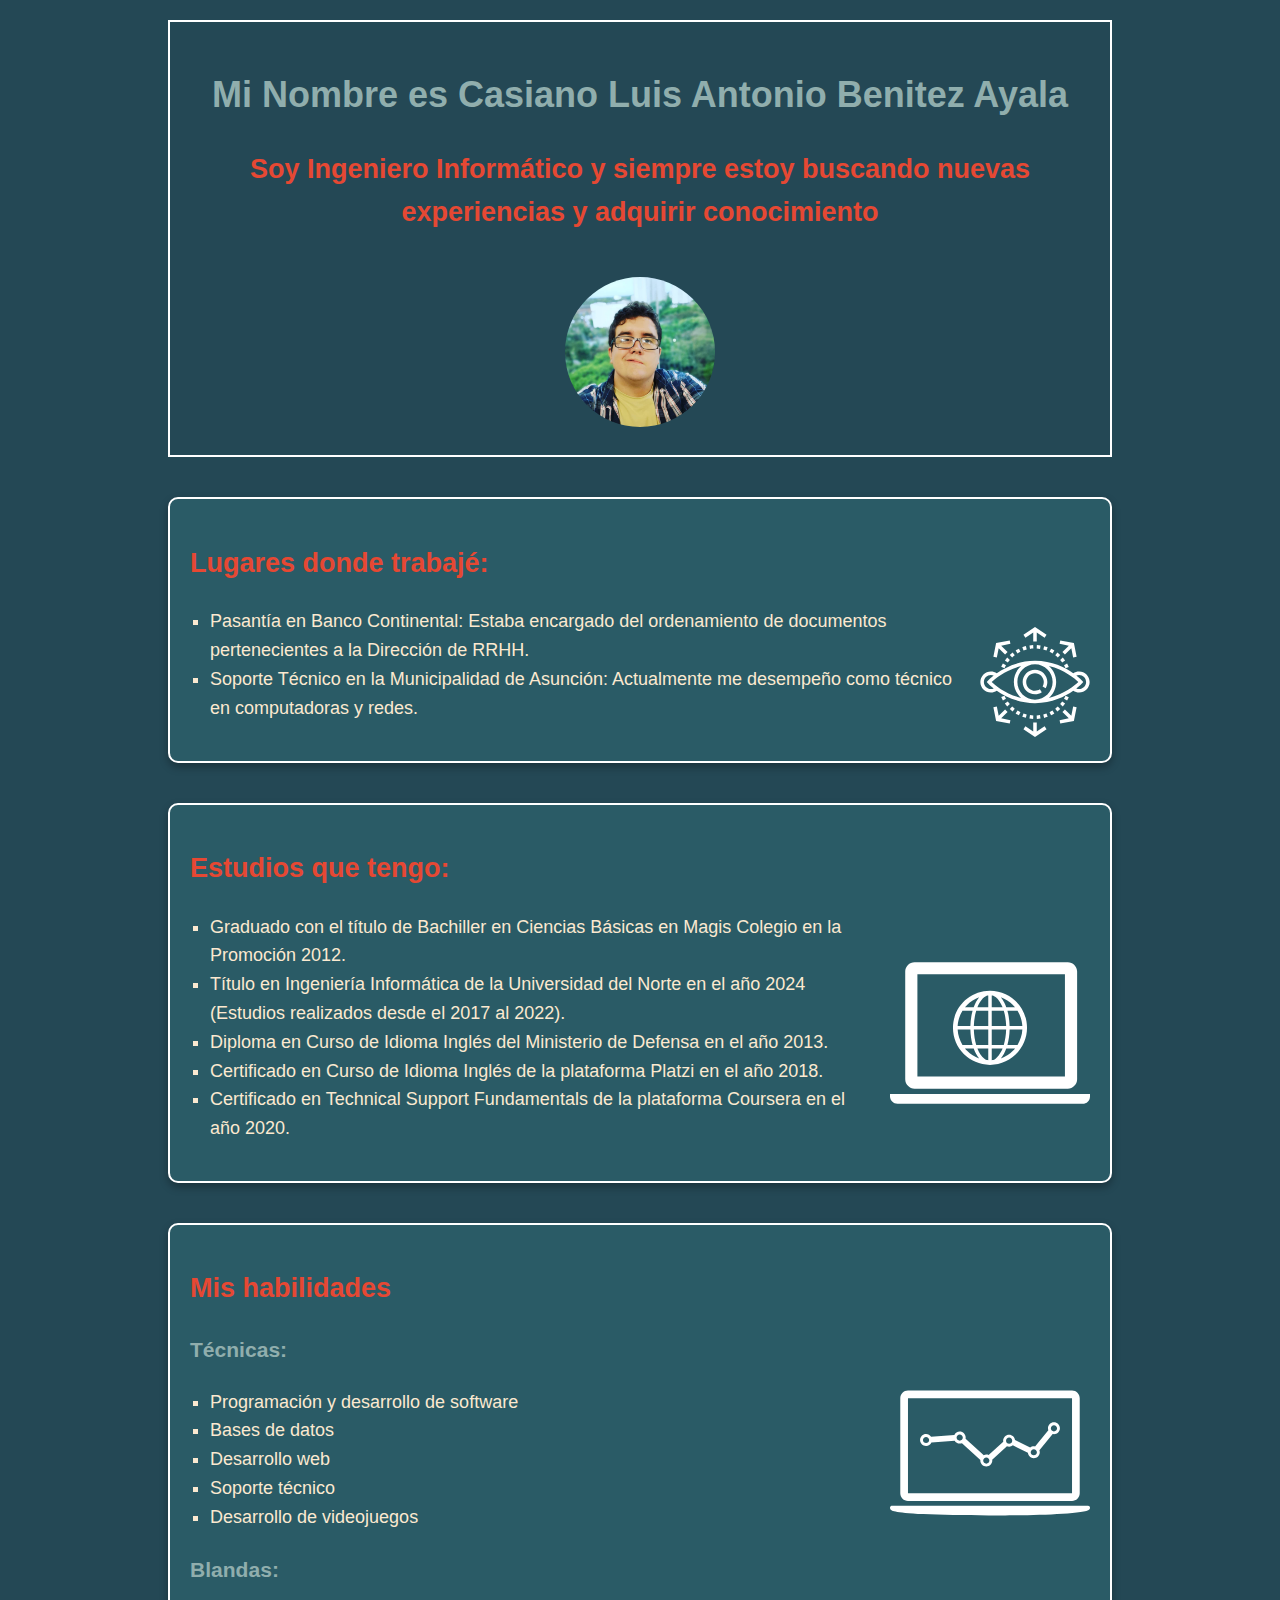
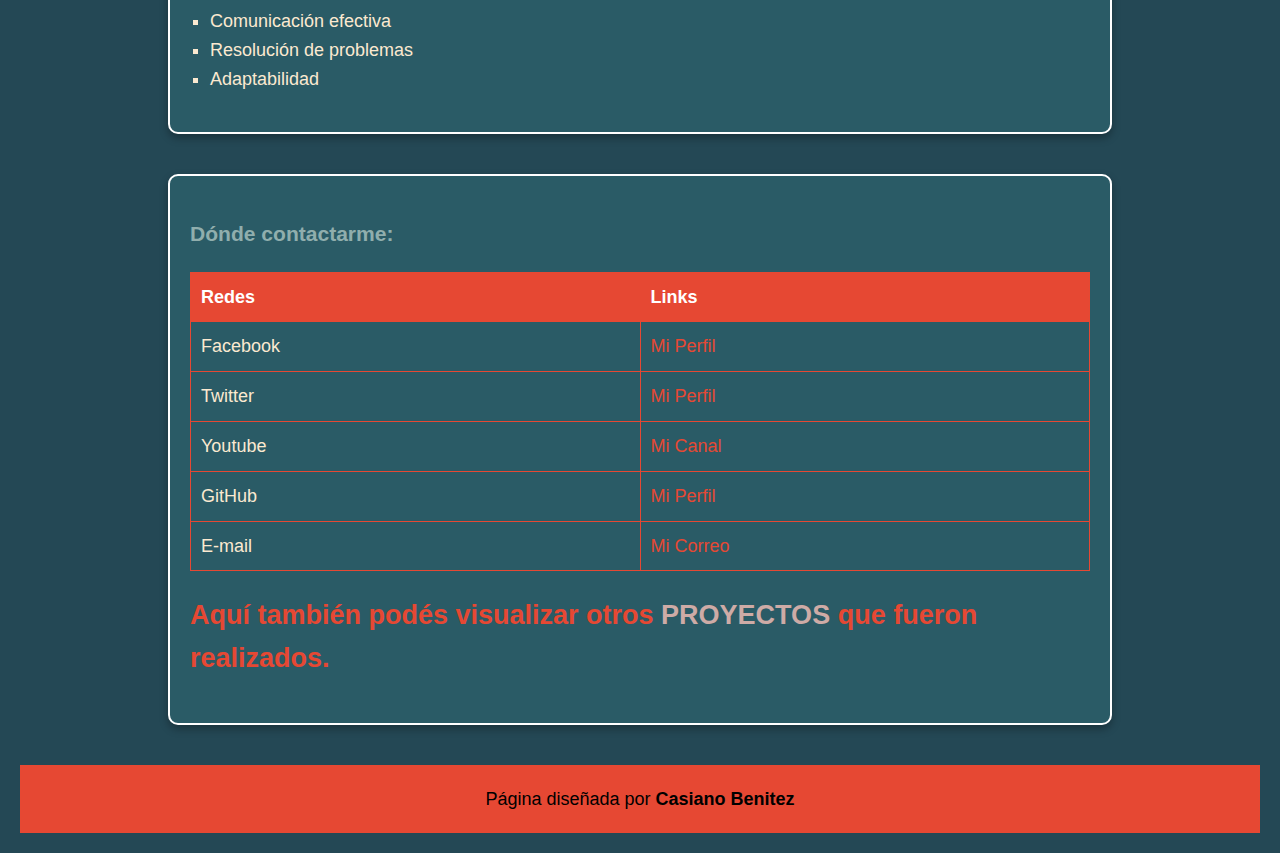
<file: index.html>
<!DOCTYPE html>
<html lang="es">
  <head>
    <meta charset="UTF-8" />
    <meta name="viewport" content="width=device-width, initial-scale=1.0" />
    <title>CV con CSS</title>
    <link rel="stylesheet" href="style.css" />
  </head>
  <body>
    <header>
      <div class="intro">
        <h1>Mi Nombre es Casiano Luis Antonio Benitez Ayala</h1>
        <h2>
          Soy Ingeniero Informático y siempre estoy buscando nuevas experiencias
          y adquirir conocimiento
        </h2>
        <img src="./fotoPerfil.jpg" alt="Foto de perfil de Casiano Benitez" />
      </div>
    </header>

    <section class="trabajos">
      <h2>Lugares donde trabajé:</h2>
      <img src="./vision-svgrepo-com.svg" alt="" />
      <ul>
        <li>
          Pasantía en Banco Continental: Estaba encargado del ordenamiento de
          documentos pertenecientes a la Dirección de RRHH.
        </li>
        <li>
          Soporte Técnico en la Municipalidad de Asunción: Actualmente me
          desempeño como técnico en computadoras y redes.
        </li>
      </ul>
    </section>

    <section class="estudios">
      <h2>Estudios que tengo:</h2>
      <img src="./internet-connection-1-svgrepo-com.svg" alt="" />
      <ul>
        <li>
          Graduado con el título de Bachiller en Ciencias Básicas en Magis
          Colegio en la Promoción 2012.
        </li>
        <li>
          Título en Ingeniería Informática de la Universidad del Norte en el año
          2024 (Estudios realizados desde el 2017 al 2022).
        </li>
        <li>
          Diploma en Curso de Idioma Inglés del Ministerio de Defensa en el año
          2013.
        </li>
        <li>
          Certificado en Curso de Idioma Inglés de la plataforma Platzi en el
          año 2018.
        </li>
        <li>
          Certificado en Technical Support Fundamentals de la plataforma
          Coursera en el año 2020.
        </li>
      </ul>
    </section>

    <section class="habilidades">
      <h2>Mis habilidades</h2>
      <img src="./stocks-graphic-on-laptop-monitor-svgrepo-com.svg" alt="" />
      <h3>Técnicas:</h3>
      <ul>
        <li>Programación y desarrollo de software</li>
        <li>Bases de datos</li>
        <li>Desarrollo web</li>
        <li>Soporte técnico</li>
        <li>Desarrollo de videojuegos</li>
      </ul>

      <h3>Blandas:</h3>
      <ul>
        <li>Comunicación efectiva</li>
        <li>Resolución de problemas</li>
        <li>Adaptabilidad</li>
      </ul>
    </section>

    <section class="contacto">
      <h3>Dónde contactarme:</h3>
      <table>
        <tr>
          <th>Redes</th>
          <th>Links</th>
        </tr>
        <tr>
          <td>Facebook</td>
          <td>
            <a href="https://www.facebook.com/casiano.bee">Mi Perfil</a>
          </td>
        </tr>
        <tr>
          <td>Twitter</td>
          <td>
            <a href="https://x.com/casiano_lu">Mi Perfil</a>
          </td>
        </tr>
        <tr>
          <td>Youtube</td>
          <td>
            <a href="https://www.youtube.com/@Ramenedish">Mi Canal</a>
          </td>
        </tr>
        <tr>
          <td>GitHub</td>
          <td>
            <a href="https://github.com/luis-be">Mi Perfil</a>
          </td>
        </tr>
        <tr>
          <td>E-mail</td>
          <td>
            <a href="mailto:luis.benitez.ayala@gmail.com">Mi Correo</a>
          </td>
        </tr>
      </table>

      <h2>
        Aquí también podés visualizar otros
        <a href="./proyectos.html">PROYECTOS</a>
        que fueron realizados.
      </h2>
    </section>

    <footer>
      Página diseñada por
      <a href="https://github.com/luis-be">Casiano Benitez</a>
    </footer>
  </body>
</html>
</file>
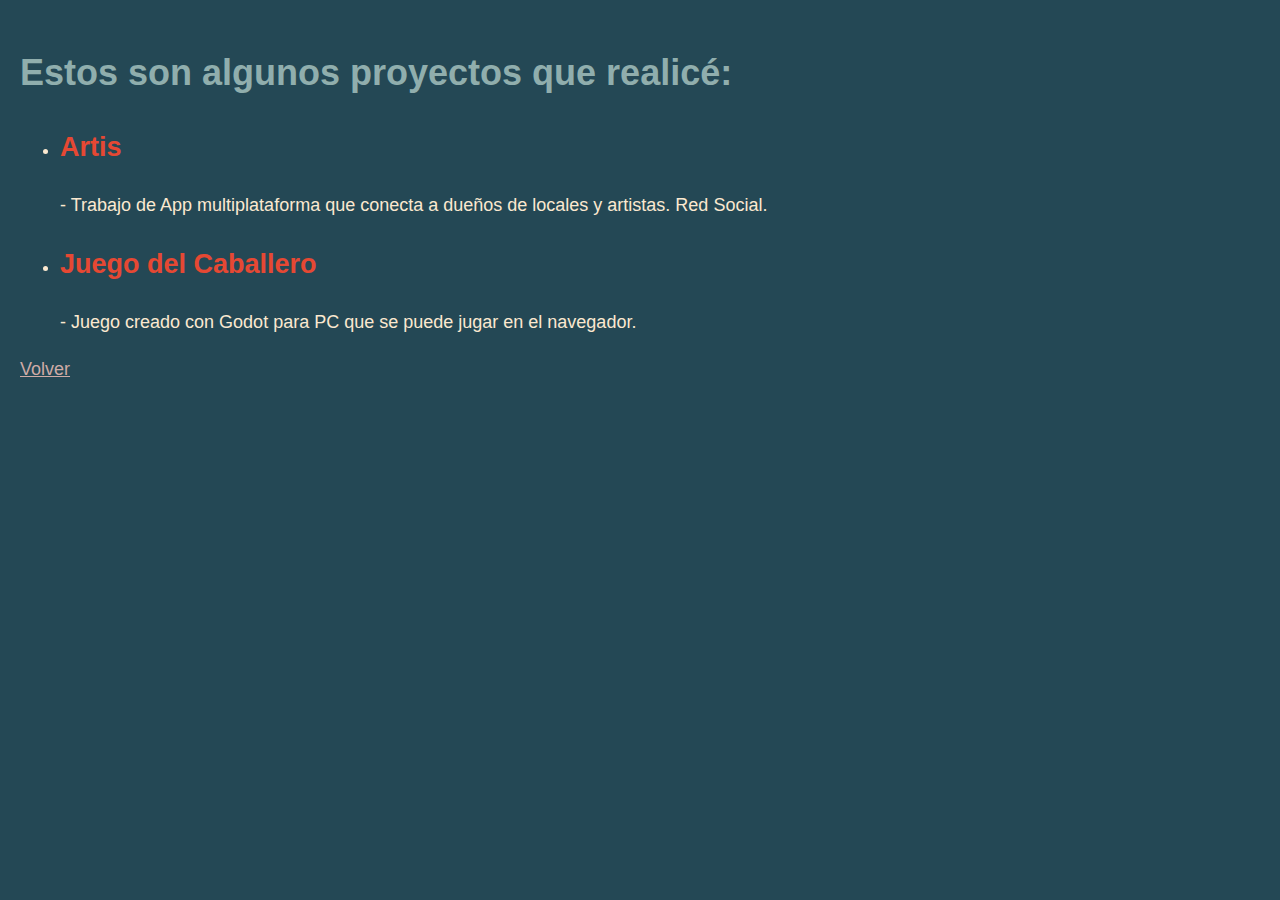
<file: proyectos.html>
<!DOCTYPE html>
<html lang="es">
  <head>
    <meta charset="UTF-8" />
    <meta name="viewport" content="width=device-width, initial-scale=1.0" />
    <link rel="stylesheet" href="style.css" />
    <title>Proyectos</title>
  </head>
  <body>
    <h1>Estos son algunos proyectos que realicé:</h1>
    <ul>
      <li>
        <a href="https://artis-tesis.glideapp.io/">
          <h2>Artis</h2>
        </a>
        - Trabajo de App multiplataforma que conecta a dueños de locales y
        artistas. Red Social.
      </li>
      <li>
        <a href="https://ramenedish.itch.io/juego-del-caballero">
          <h2>Juego del Caballero</h2>
        </a>
        - Juego creado con Godot para PC que se puede jugar en el navegador.
      </li>
    </ul>

    <a href="./index.html" style="text-decoration: underline">Volver</a>
  </body>
</html>
</file>
<file: style.css>
body {
  background-color: #244855;
  font-family: "Arial", sans-serif;
  font-size: 18px;
  color: #fbe9d0;
  margin: 0;
  padding: 20px;
  line-height: 1.6;
}

h1,
h2,
h3 {
  color: #90aead;
}

body h2 {
  color: #e64833;
  text-decoration: none;
}

a {
  color: #ceaba6;
  text-decoration: none;
}

a:hover {
  transition: 0.5s;
  color: aqua;
  text-decoration: underline;
}

.intro {
  border: 2px solid white;
  text-align: center;
  padding: 20px;
  max-width: 900px;
  margin: 0 auto;
}

img {
  width: 150px;
  height: auto;
  border-radius: 50%;
  margin-top: 20px;
}

section {
  margin: 40px auto;
  max-width: 900px;
  padding: 20px;
  border: 2px solid white;
  box-shadow: 0 4px 8px rgba(0, 0, 0, 0.3);
  background-color: #2a5b66;
  border-radius: 10px;
}

.trabajos img {
  float: right;
  filter: invert(1) brightness(2);
  border-radius: 0%;
  width: 110px;
  margin-left: 20px;
  margin-bottom: 5px;
}

.estudios img {
  float: right;
  filter: invert(1) brightness(2);
  border-radius: 0%;
  width: 200px;
  margin-left: 20px;
  margin-bottom: 10px;
}

.habilidades img {
  float: right;
  filter: invert(1) brightness(2);
  border-radius: 0%;
  width: 200px;
  margin-left: 20px;
  margin-bottom: 10px;
}

section ul {
  list-style-type: square;
  padding-left: 20px;
}

.contacto table {
  width: 100%;
  border-collapse: collapse;
  margin-top: 20px;
}

.contacto th,
.contacto td {
  border: 1px solid #e64833;
  padding: 10px;
  text-align: left;
}

.contacto th {
  background-color: #e64833;
  color: #fff;
}

.contacto td a {
  color: #e64833;
}

.contacto td a:hover {
  transition: 0.3s;
  color: #fbe9d0;
}

footer {
  text-align: center;
  padding: 20px;
  background-color: #e64833;
  margin-top: 40px;
  color: black;
}

footer a {
  color: black;
  font-weight: bold;
}

footer a:hover {
  color: white;
}

@media (max-width: 768px) {
  img {
    width: 30%;
  }

  section {
    width: 90%;
  }

  table,
  th,
  td {
    font-size: 16px;
  }

  .trabajos,
  .estudios,
  .habilidades {
    width: 100%;
    margin: 20px 0;
  }
}
</file>
